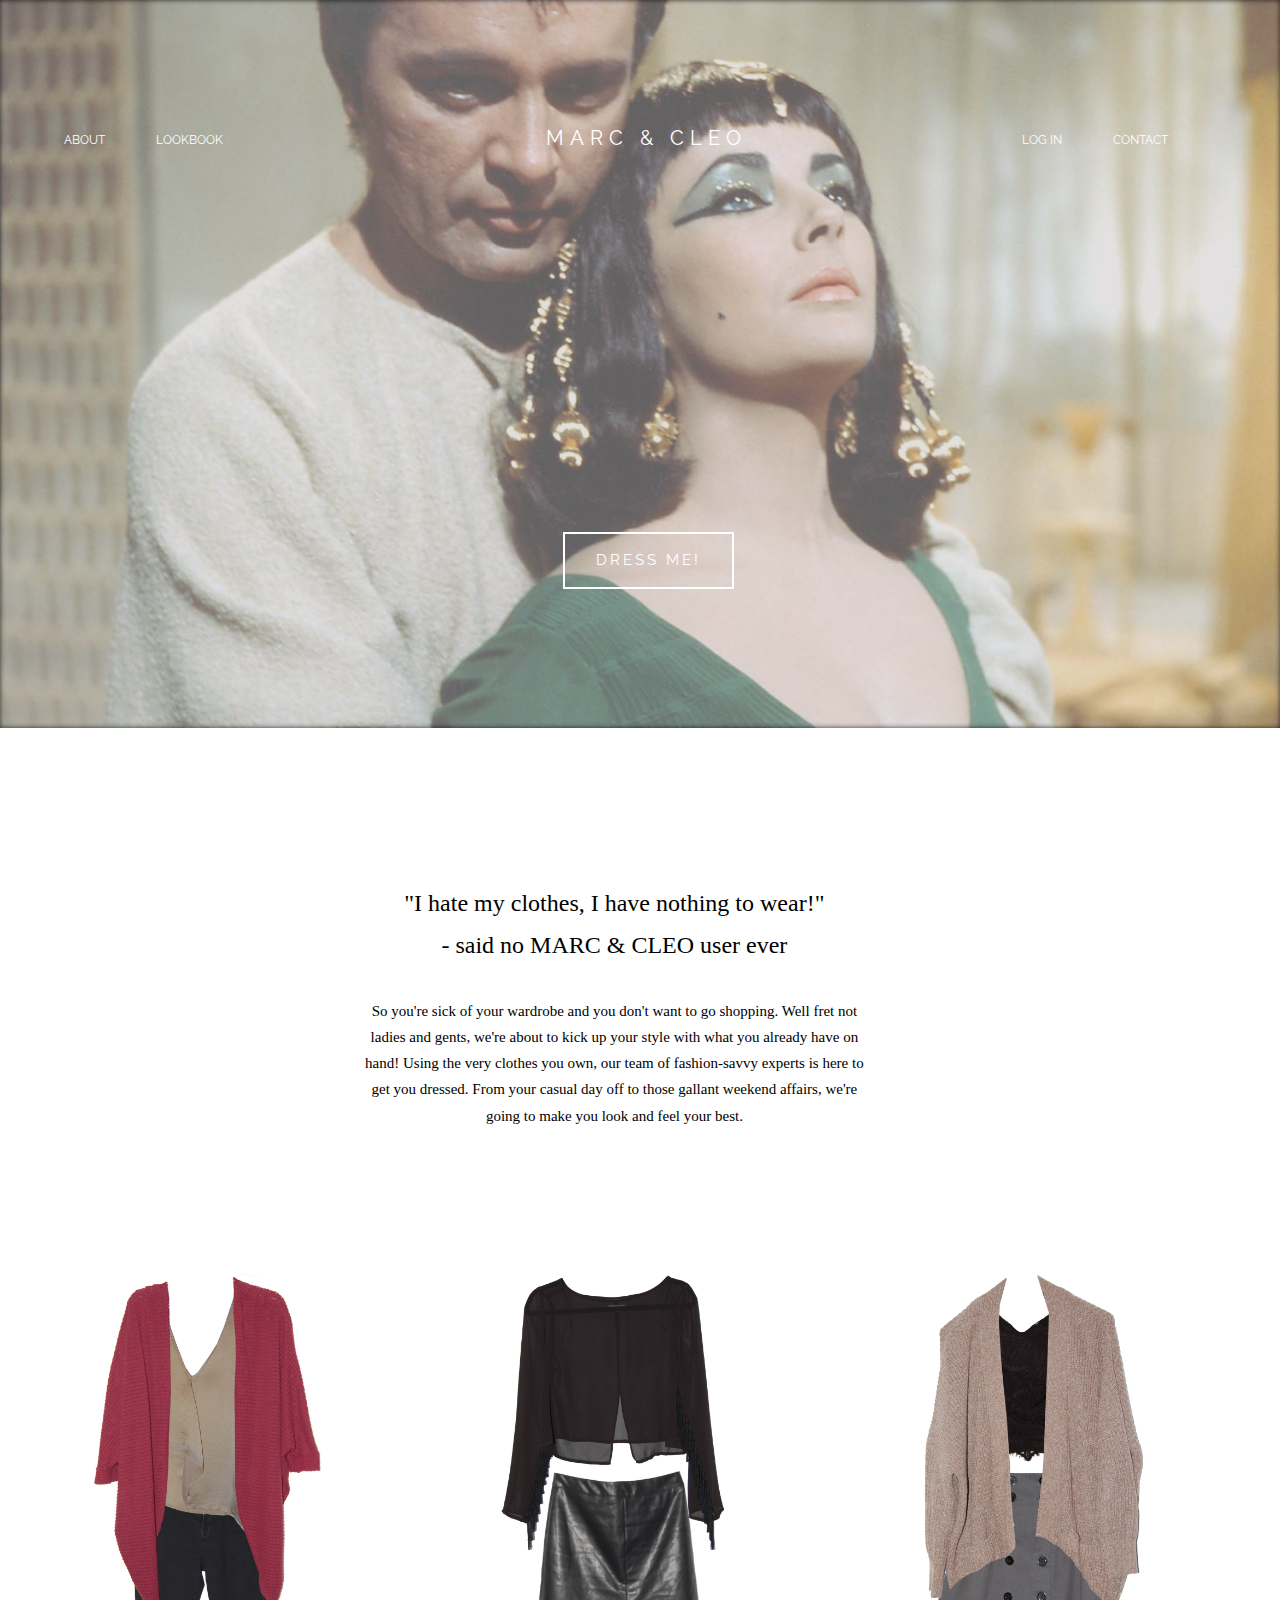
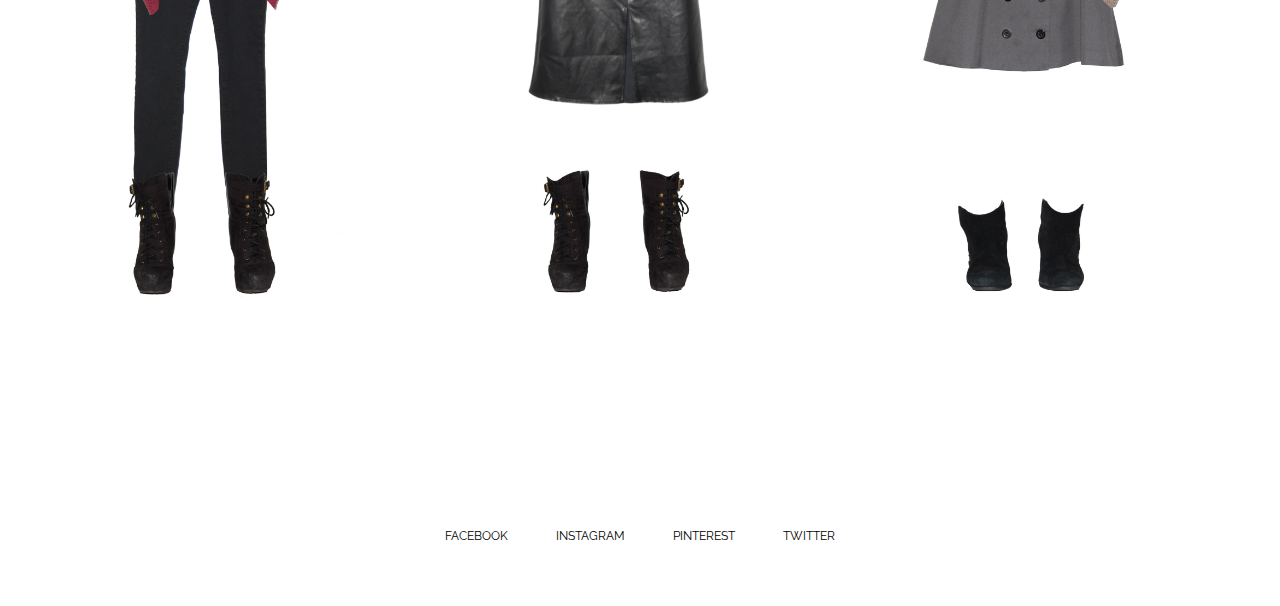
<file: index.html>
<!doctype html>
<html lang="en-us">
<head>
	<title>MARC & CLEO</title>
	<link href='http://fonts.googleapis.com/css?family=Raleway' rel='stylesheet' type='text/css'>
	<link href='https://fonts.googleapis.com/css?family=Crimson+Text' rel='stylesheet' type='text/css'>
	<link rel="stylesheet" href="styles/reset.css">
	<link rel="stylesheet" href="styles/main.css">
</head>
<body>

	<!-- 		HEADER HTML 	 -->
	<div class="header">
	
		<div class="nav__bar">
			<div class="nav__bar-left">
				<a href="#" class="top-links">ABOUT</a>
				<a href="#" class="top-links">LOOKBOOK</a>
			</div>
			<div class="nav__bar-right">
				<a href="#" class="top-links">LOG IN</a>
				<a href="contact.html" target="_blank" class="top-links">CONTACT</a>
			</div>
		</div> <!-- .nav__bar -->

		
		<div class="title">MARC & CLEO</div>
		<div class="dm__button js-click"> Dress Me!</div>
	</div>	<!-- .header -->

	<!-- 		CONTENT HTML 	-->
	<div class="content">
		<p class="quote">"I hate my clothes, I have nothing to wear!" </p>
		<p class="quote"> - said no MARC & CLEO user ever</p>
		<p class="description">So you're sick of your wardrobe and you don't want to go shopping.
		Well fret not ladies and gents, we're about to kick up your style with what you already have on hand!
		Using the very clothes you own, our team of fashion-savvy experts is here to get you dressed. From your casual day off to those gallant weekend affairs, we're going to make you look and feel your best.</p>

		<div class="wrapper">
			<img src="assets/outfit 1.jpg" class="img">
			<img src="assets/outfit 3.jpg" class="img">
			<img src="assets/outfit 2.jpg" class="img">
		</div>
	</div> <!-- .content -->

	<!-- 		FOOTER HTML 	-->
	<footer class="footer__nav">
		<div class="flexbox-wrapper">
			<a href="http://www.facebook.com" target="_blank" class="foot__link spacing">FACEBOOK</a>
			<a href="http://instagram.com" target="_blank" class="foot__link spacing">INSTAGRAM</a>
			<a href="http://pinterest.com" target="_blank" class="foot__link spacing">PINTEREST</a>
			<a href="http://twitter.com" target="_blank" class="foot__link">TWITTER</a>
		</div>	
	</footer>


	<script src="https://ajax.googleapis.com/ajax/libs/jquery/2.1.4/jquery.min.js"></script>
	<script src="JS/app.js"></script>
</body>
</html>
</file>
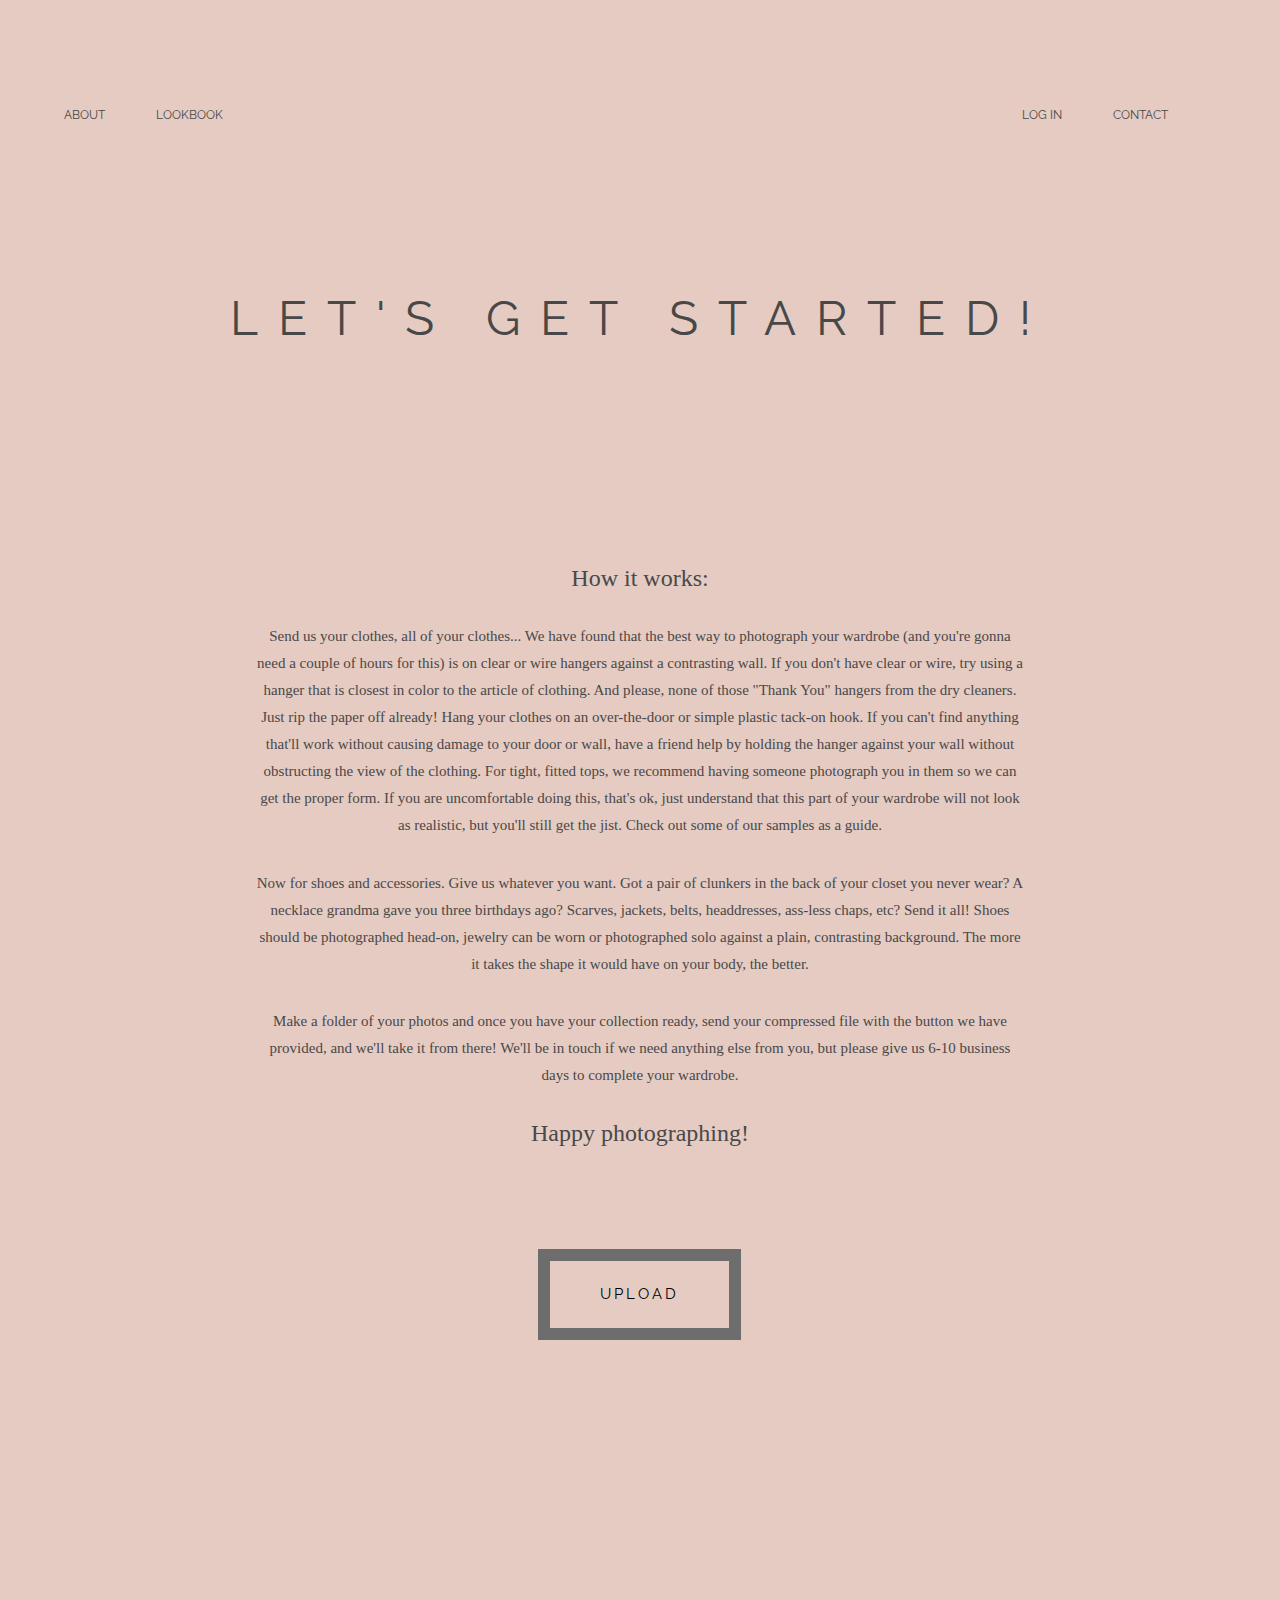
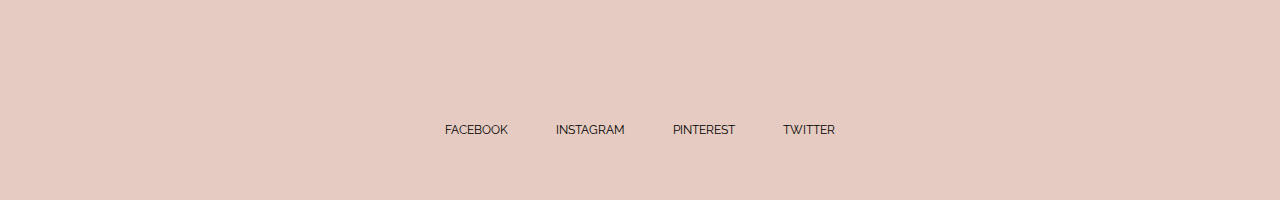
<file: start.html>
<!doctype html>
<html lang="en-us">
<head>
	<title>MARC & CLEO</title>
	<link href='http://fonts.googleapis.com/css?family=Raleway' rel='stylesheet' type='text/css'>
	<link href='https://fonts.googleapis.com/css?family=Crimson+Text' rel='stylesheet' type='text/css'>
	<link rel="stylesheet" href="styles/reset.css">
	<link rel="stylesheet" href="styles/main.css">
</head>
<body>
	
	<!-- 		HEADER HTML 	 -->
	<div class="get__started">
	
		<div class="nav__bar">
			<div class="nav__bar-left">
				<a href="#" class="gs-links">ABOUT</a>
				<a href="#" class="gs-links">LOOKBOOK</a>
			</div>
			<div class="nav__bar-right">
				<a href="#" class="gs-links">LOG IN</a>
				<a href="contact.html" target="_blank" class="gs-links">CONTACT</a>
			</div>
		</div> <!-- .nav__bar -->
			
		<div class="exclamation">LET'S GET STARTED!</div>

	<!-- .header -->

		
	<!-- 	CONTENT HTML 	-->
	<div class="get-started">
		<p class="large-content">How it works:</p>
		<p class="small-content">Send us your clothes, all of your clothes... 
		We have found that the best way to photograph your wardrobe (and you're gonna need a couple of hours for this) is on clear or wire hangers against a contrasting wall. If you don't have clear or wire, try using a hanger that is closest in color to the article of clothing. And please, none of those "Thank You" hangers from the dry cleaners. Just rip the paper off already! Hang your clothes on an over-the-door or simple plastic tack-on hook. If you can't find anything that'll work without causing damage to your door or wall, have a friend help by holding the hanger against your wall without obstructing the view of the clothing. For tight, fitted tops, we recommend having someone photograph you in them so we can get the proper form. If you are uncomfortable doing this, that's ok, just understand that this part of your wardrobe will not look as realistic, but you'll still get the jist. Check out some of our samples as a guide. </p>
		<p class="small-content">Now for shoes and accessories. Give us whatever you want. Got a pair of clunkers in the back of your closet you never wear? A necklace grandma gave you three birthdays ago? Scarves, jackets, belts, headdresses, ass-less chaps, etc? Send it all! Shoes should be photographed head-on, jewelry can be worn or photographed solo against a plain, contrasting background. The more it takes the shape it would have on your body, the better.</p>
		<p class="small-content">Make a folder of your photos and once you have your collection ready, send your compressed file with the button we have provided, and we'll take it from there! We'll be in touch if we need anything else from you, but please give us 6-10 business days to complete your wardrobe.</p>
		<p class="large-content">Happy photographing!</p>
	</div> <!-- .get-started -->


	<div class="upload__button js-upload">UPLOAD</div>

		
	<!-- 		FOOTER HTML 	-->
	<footer class="footer__nav">
		<div class="flexbox-wrapper">
			<a href="http://www.facebook.com" target="_blank" class="foot__link spacing">FACEBOOK</a>
			<a href="http://instagram.com" target="_blank" class="foot__link spacing">INSTAGRAM</a>
			<a href="http://pinterest.com" target="_blank" class="foot__link spacing">PINTEREST</a>
			<a href="http://twitter.com" target="_blank" class="foot__link">TWITTER</a>
		</div>	
	</footer>
	</div>


	<script src="https://ajax.googleapis.com/ajax/libs/jquery/2.1.4/jquery.min.js"></script>
	<script src="JS/app.js"></script>
</body>
</html>
</file>
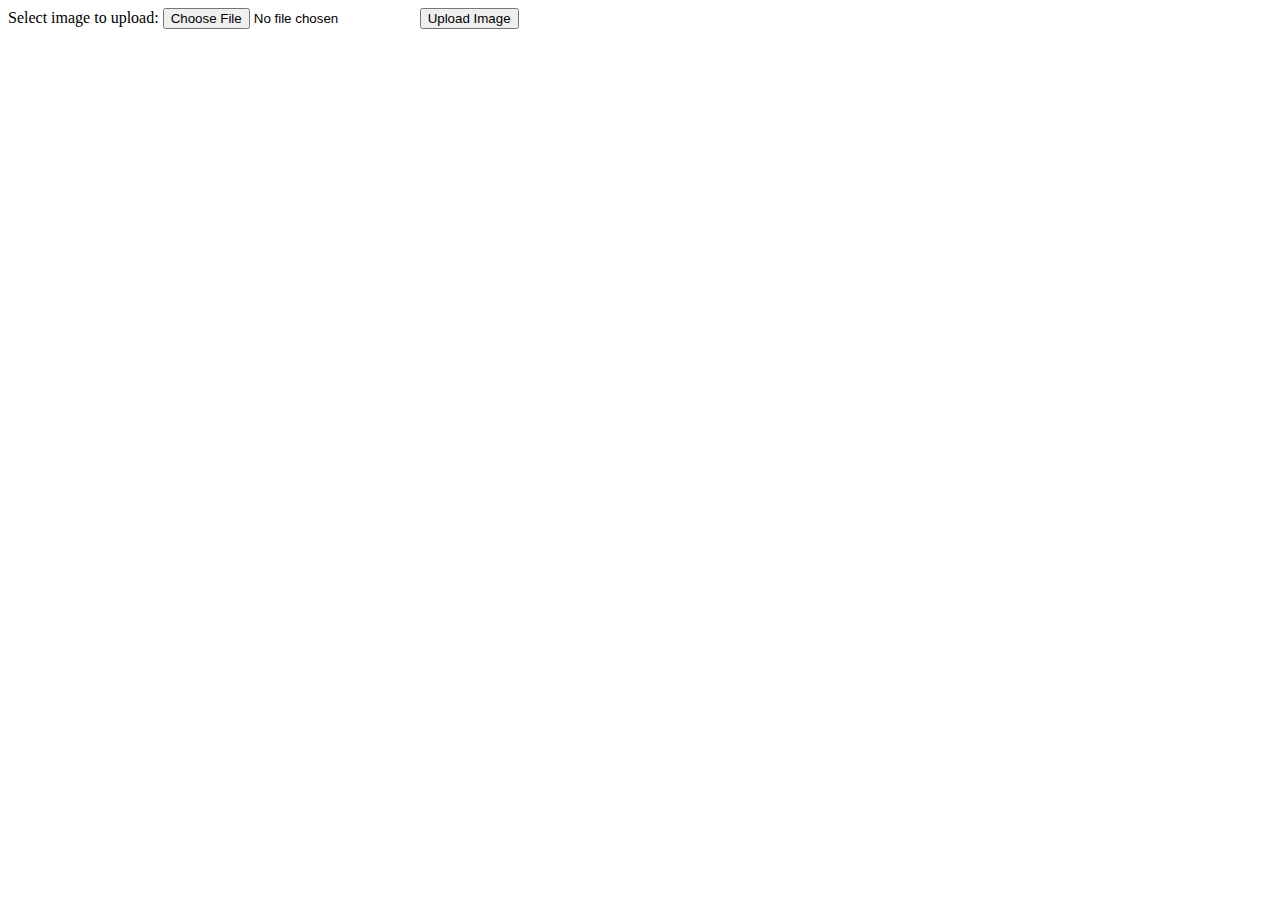
<file: upload.html>
<!doctype html>
<html lang="en-us">
<head>
	<title>M&C Upload</title>
	<link href='http://fonts.googleapis.com/css?family=Raleway' rel='stylesheet' type='text/css'>
	<link href='https://fonts.googleapis.com/css?family=Crimson+Text' rel='stylesheet' type='text/css'>
	<link rel="stylesheet" href="styles/main.css" />
</head>

<body>
	
	<form action="upload.php" method="post" enctype="multipart/form-data">
    Select image to upload:
    <input type="file" name="fileToUpload" id="fileToUpload">
    <input type="submit" value="Upload Image" name="submit">
	</form>

</body>
</html>
</file>
<file: styles/main.css>
/* HOMEPAGE STYLES */


/*		 HEADER STYLES 		*/

.header {
	background: url(../assets/header_img.jpg) center center no-repeat;
	background-size: cover;
	background-attachment: fixed;
	min-height: 600px;
	width: 100%;
	overflow: hidden;
	box-shadow: inset 0 0 5px rgba(0,0,0,.75);
	padding-top: 10%;
}
.nav__bar {
	font-family: Raleway; 
	font-size: 12px;
	text-transform: uppercase;
}
.top-links {
	margin:0 3rem 0 0;
}
a.top-links:link {
	color: white;
	text-decoration: none;
}
a.top-links:visited{
	color: white;
	text-decoration: none;
}
.nav__bar-left {
	float: left;
	padding: .5% 2% 0 5%;
}
.nav__bar-right {
	float: right;
	padding: .5% 5% 0 2%;
}
.title {
	font-family: Raleway; 
	font-size: 20px;
	color: white;
	font-style: bold;
	letter-spacing: 6px;
	display: flex;
	justify-content: center;
}
.dm__button {
	border: 2px solid white;
	background-color: none;
	color: white;
	font-family: Raleway;
	font-size: 15px;
	font-style: bold;
	letter-spacing: 3px;
	text-align: center;
	text-transform: uppercase;
	width: 10%;
	padding: 1.5%;
	margin: 30% 44% 0 44%;
}
a.button_link:link {
	color: white;
	text-decoration: none;
}
a.button_link:visited {
	color: white;
	text-decoration: none;
}

/*		CONTENT STYLES 		*/

.content {
	padding: 12% 20% 12% 28%;
	max-width: 40%;
}
.quote {
	font-family: didot;
	font-size: 24px;
	text-align: center;
	line-height: 175%
}
.description {
	font-family: didot;
	font-size: 15px;
	text-align: center;
	line-height: 175%;
	margin-top: 2rem;
}
.wrapper {
	width: 100%;
	display: flex;
	justify-content: center;
}
.img {
	width: 80%;
	height: 30%;
	padding: 8rem 0 4rem 0;
}

/*		FOOTER STYLES 		*/

.footer__nav {
	font-family: Raleway; 
	font-size: 12px;
	text-transform: uppercase;
	min-width: 300px
}
.flexbox-wrapper {
	display: flex;
	justify-content: center;
}
.spacing {
	margin:0 3rem 4rem 0;
}
a.foot__link:link {
	color: black;
	text-decoration: none;
}
a.foot__link:visited{
	color: inherit;
	text-decoration: none;
}

	/* GET STARTED STYLES */


/*		 HEADER STYLES 		*/

.get__started {
	width: 100%;
	height: 100%;
	background-color: #E5CBC1;
	padding-top: 8%;
}
.gs-links {
	margin:0 3rem 0 0;
}
a.gs-links:link {
	color: #494849;
	text-decoration: none;
}
a.gs-links:visited {
	color: #494849;
	text-decoration: none;
}
.exclamation {
	font-family: Raleway; 
	font-size: 300%;
	color: #494849;
	font-style: bold;
	text-align: center;
	letter-spacing: 20px;
	padding-top: 15%;
}

/*		CONTENT STYLES 		*/

.get-started {
	padding: 15% 20% 0 20%;
	max-width: 60%;
	font-family: Didot;
	font-size: 15px;
	color: #494849;
	text-align: center;
	line-height: 180%;
}
.small-content {
	padding-top: 4%;
}
.large-content {
	padding-top: 4%;
	font-size: 24px;
}
.upload__button {
	border: 12px solid #6D6D6D;
	background-color: none;
	color: black;
	font-family: Raleway;
	font-size: 15px;
	font-style: bold;
	letter-spacing: 3px;
	text-align: center;
	text-transform: uppercase;
	width: 10%;
	padding: 2%;
	margin: 8% 40% 30% 42%;
}
</file>
